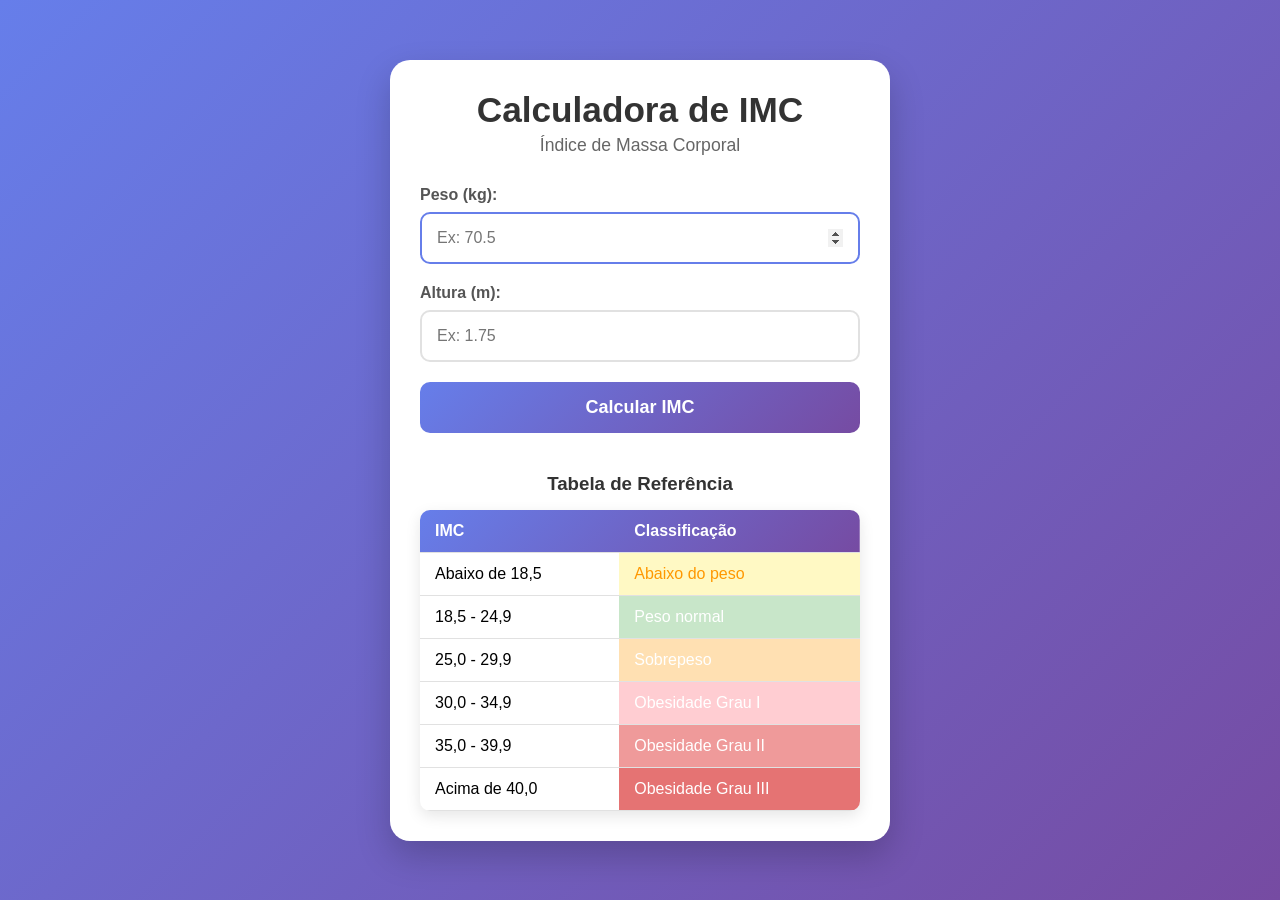
<file: AULA 1/index.html>
<!DOCTYPE html>
<html lang="pt-BR">
<head>
    <meta charset="UTF-8">
    <meta name="viewport" content="width=device-width, initial-scale=1.0">
    <title>Calculadora de IMC</title>
    <link rel="stylesheet" href="style.css">
</head>
<body>
    <div class="container">
        <div class="calculator">
            <h1>Calculadora de IMC</h1>
            <p class="subtitle">Índice de Massa Corporal</p>

            <form id="imcForm">
                <div class="input-group">
                    <label for="peso">Peso (kg):</label>
                    <input type="number" id="peso" step="0.1" min="1" max="500" required placeholder="Ex: 70.5">
                </div>      

                <div class="input-group">
                    <label for="altura">Altura (m):</label>
                    <input type="number" id="altura" step="0.01" min="0.5" max="2.5" required placeholder="Ex: 1.75">
                </div>

                <button type="submit">Calcular IMC</button>
            </form>

            <div id="resultado" class="resultado hidden">
                <h2>Seu IMC é:</h2>
                <div class="imc-valor">
                    <span id="imcValor">--</span>
                </div>
                <div class="classificacao" id="classificacao"></div>
                <div class="dica" id="dica"></div>
            </div>

            <div class="tabela-referencia">
                <h3>Tabela de Referência</h3>
                <table>
                    <thead>
                        <tr>
                            <th>IMC</th>
                            <th>Classificação</th>
                        </tr>
                    </thead>
                    <tbody>
                        <tr>
                            <td>Abaixo de 18,5</td>
                            <td class="abaixo-peso">Abaixo do peso</td>                           
                        </tr>
                        <tr>
                            <td>18,5 - 24,9</td>
                            <td class="peso-normal">Peso normal</td>
                        </tr>
                        <tr>
                            <td>25,0 - 29,9</td>
                            <td class="sobrepeso">Sobrepeso</td>
                        </tr>
                        <tr>
                            <td>30,0 - 34,9</td>
                            <td class="obesidade-grau-1">Obesidade Grau I</td>
                        </tr>
                        <tr>
                            <td>35,0 - 39,9</td>
                            <td class="obesidade-grau-2">Obesidade Grau II</td>
                        </tr>
                        <tr>
                            <td>Acima de 40,0</td>
                            <td class="obesidade-grau-3">Obesidade Grau III</td>
                        </tr>
                    </tbody>
                </table>
            </div>      
        </div>
    </div>

    <script src="script.js"></script>
</body>
</html>
</file>
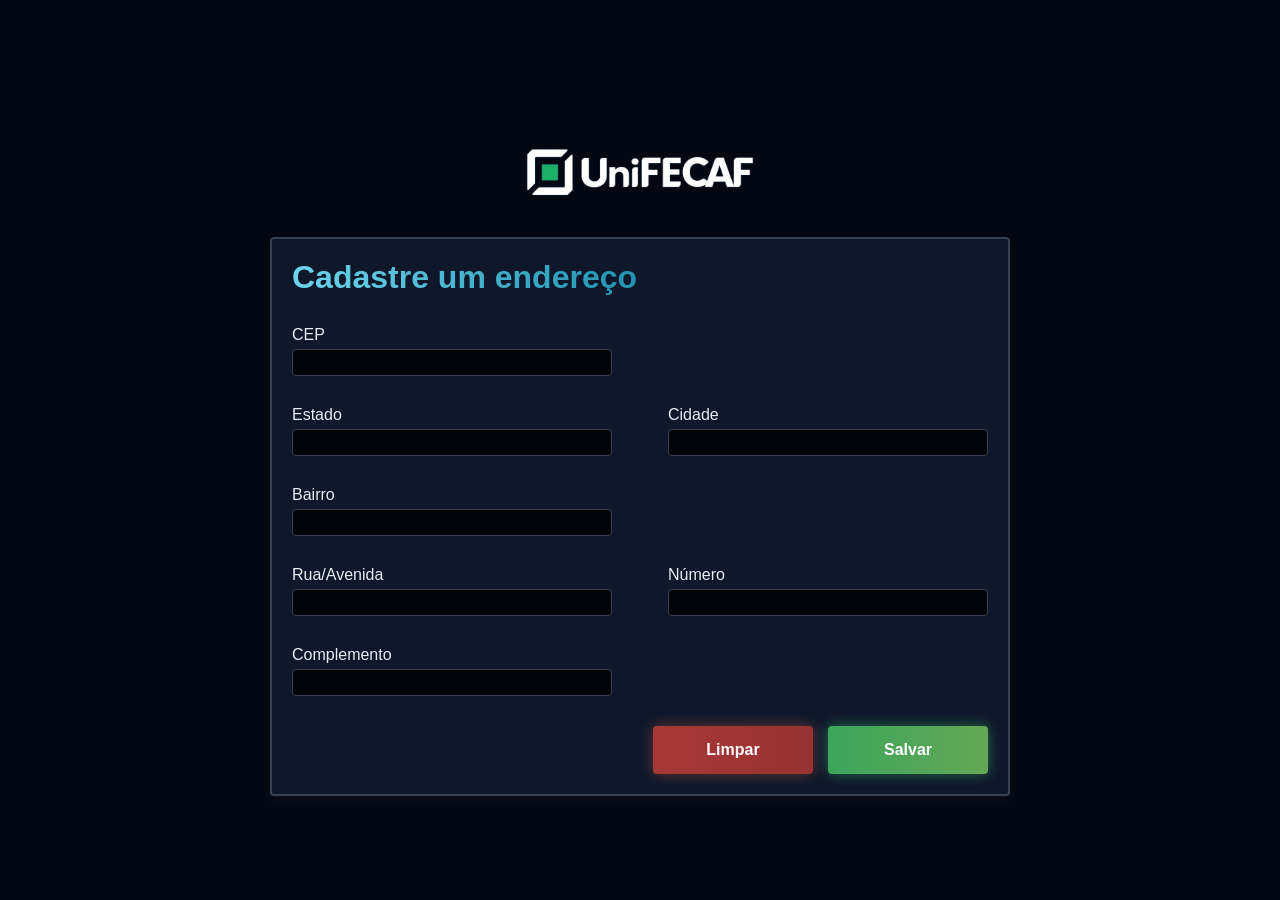
<file: AULA 2/index.html>
<!DOCTYPE html>
<html lang="pt-br">

<head>
    <meta charset="UTF-8">
    <meta name="viewport" content="width=device-width, initial-scale=1.0">
    <title>Busca Cep!</title>
    <link rel="stylesheet" href="reset.css">
    <link rel="stylesheet" href="style.css">
    <script src="app.js" defer></script>
</head>

<body>
    <main>
        <div class="alerts">
            Dummy text
        </div>
        <div class="logo">
            <img src="./imgs/Fecaf.png" alt="Logo Fecaf">
        </div>
        <form onsubmit="return false" method="post">
            <h1><span class="text--grad">Cadastre um endereço</span></h1>
            <div class="wrapper--inputs">
                <label for="cep">CEP</label>
                <input type="text" name="cep" id="cep" maxlength="8">
                <span class="loader"></span>
            </div>

            <div class="wrapper--endereco">
                <div class="wrapper--inputs">
                    <label for="uf">Estado</label>
                    <input type="text" name="uf" id="uf">
                </div>
                <div class="wrapper--inputs">
                    <label for="cidade">Cidade</label>
                    <input type="text" name="cidade" id="cidade">
                </div>
            </div>
            <div class="wrapper--inputs">

                <label for="bairro">Bairro</label>
                <input type="text" name="bairro" id="bairro">
            </div>

            <div class="wrapper--endereco">
                <div class="wrapper--inputs">
                    <label for="rua">Rua/Avenida</label>
                    <input type="text" name="rua" id="rua">
                </div>
                <div class="wrapper--inputs">
                    <label for="num">Número</label>
                    <input type="text" name="num" id="num">
                </div>
            </div>

            <div class="wrapper--inputs">
                <label for="bairro">Complemento</label>
                <input type="text" name="bairro" id="bairro">
            </div>
            <div class="wrapper--buttons">
                <button type="submit" class="btn--primario">Salvar</button>
                <button type="reset" class="btn--destructive">Limpar</button>
            </div>
        </form>
    </main>

</body>

</html>
</file>
<file: AULA 1/style.css>
* {
    margin: 0;
    padding: 0;
    box-sizing: border-box;
}

body {
    font-family: 'Segoe UI', Tahoma, Geneva, Verdana, sans-serif;
    background: linear-gradient(135deg, #667eea 0%, #764ba2 100%);
    min-height: 100vh;
    display: flex;
    align-items: center;
    justify-content: center;
    padding: 20px;
}

.container {
    width: 100%;
    max-width: 500px;
}

.calculator {
    background: white;
    border-radius: 20px;
    padding: 30px;
    box-shadow: 0 15px 35px rgba(0, 0, 0, 0.2);
}

h1 {
    color: #333;
    text-align: center;
    margin-bottom: 5px;
    font-size: 2.2em;
}

.subtitle {
    text-align: center;
    color: #666;
    margin-bottom: 30px;
    font-size: 1.1em;
}

.input-group {
    margin-bottom: 20px;
}

label {
    display: block;
    margin-bottom: 8px;
    color: #555;
    font-weight: 600;
}

input {
    width: 100%;
    padding: 15px;
    border: 2px solid #e1e1e1;
    border-radius: 10px;
    font-size: 16px;
    transition: border-color 0.3s ease;
}

input:focus {
    outline: none;
    border-color: #667eea;
}

button {
    width: 100%;
    padding: 15px;
    background: linear-gradient(135deg, #667eea 0%, #764ba2 100%);
    color: white;
    border: none;
    border-radius: 10px;
    font-size: 18px;
    font-weight: 600;
    cursor: pointer;
    transition: transform 0.2s ease, box-shadow 0.2s ease;
}

button:hover {
    transform: translateY(-2px);
    box-shadow: 0 5px 15px rgba(102, 126, 234, 0.4);
}

.resultado {
    margin-top: 30px;
    padding: 25px;
    border-radius: 15px;
    background: #f8f9fa;
    text-align: center;
    transition: all 0.3s ease;
}

.resultado.hidden {
    display: none;
}

.resultado h2 {
    color: #333;
    margin-bottom: 20px;
}

.imc-valor {
    font-size: 3.5em;
    font-weight: bold;
    margin-bottom: 15px;
    color: #333;
}

.classificacao {
    font-size: 1.4em;
    font-weight: 600;
    margin-bottom: 15px;
    padding: 10px;
    border-radius: 8px;
}

.dica {
    color: #666;
    font-style: italic;
    line-height: 1.5;
}

/* Cores para as classificações */
.abaixo-peso {
    background-color: #ffeb3b;
    color: #ff9800;
}

.peso-normal {
    background-color: #4caf50;
    color: white;
}

.sobrepeso {
    background-color: #ff9800;
    color: white;
}

.obesidade-grau-1 {
    background-color: #f44336;
    color: white;
}

.obesidade-grau-2 {
    background-color: #d32f2f;
    color: white;
}

.obesidade-grau-3 {
    background-color: #b71c1c;
    color: white;
}

.tabela-referencia {
    margin-top: 40px;
}

.tabela-referencia h3 {
    color: #333;
    margin-bottom: 15px;
    text-align: center;
}

table {
    width: 100%;
    border-collapse: collapse;
    background: white;
    border-radius: 10px;
    overflow: hidden;
    box-shadow: 0 5px 15px rgba(0, 0, 0, 0.1);
}

thead {
    background: linear-gradient(135deg, #667eea 0%, #764ba2 100%);
    color: white;
}

th, td {
    padding: 12px 15px;
    text-align: left;
    border-bottom: 1px solid #e1e1e1;
}

th {
    font-weight: 600;
}

tbody tr:hover {
    background-color: #f5f5f5;
}

/* Cores para a tabela de referência */
.abaixo-peso {
    background-color: #fff9c4;
}

.peso-normal {
    background-color: #c8e6c9;
}

.sobrepeso {
    background-color: #ffe0b2;
}

.obesidade-grau-1 {
    background-color: #ffcdd2;
}

.obesidade-grau-2 {
    background-color: #ef9a9a;
}

.obesidade-grau-3 {
    background-color: #e57373;
}

/* Responsividade */
@media (max-width: 600px) {
    .container {
        padding: 10px;
    }
    
    .calculator {
        padding: 20px;
    }
    
    h1 {
        font-size: 1.8em;
    }
    
    .imc-valor {
        font-size: 2.8em;
    }
    
    th, td {
        padding: 10px;
        font-size: 14px;
    }
}
</file>
<file: AULA 2/style.css>
body {
    flex-direction: column;
    font-family: 'Segoe UI', Tahoma, Geneva, Verdana, sans-serif;
    background-color: #030712;
    color: rgb(230, 237, 243);
    display: grid;
    height: 100vh;
    align-items: center;

}

form {
    background-color: #0f172a;
    padding: 20px;
    margin: 0 auto;
    max-width: 46.25rem;
    display: flex;
    flex-direction: column;
    gap: 1.875rem;
    border: 2px solid #374151;
    border-radius: 4px;
    box-shadow: 0px 5px 15px #ffffff0c
}


.wrapper--endereco {
    display: flex;
    justify-content: space-between;
}


.loader {
    top: 50%;
    right: -36px;
    width: 24px;
    height: 24px;
    border-radius: 50%;
    display: none;
    position: absolute;
    background: linear-gradient(0deg, rgba(0, 47, 255, 0.2) 33%,#0ea5e9 100%);
    box-sizing: border-box;
    animation: rotation 1s linear infinite;
}

.loader::after {
    content: '';
    box-sizing: border-box;
    position: absolute;
    left: 50%;
    top: 50%;
    transform: translate(-50%, -50%);
    width: 20px;
    height: 20px;
    border-radius: 50%;
    background: #030712;
}

@keyframes rotation {
    0% {
        transform: rotate(0deg)
    }

    100% {
        transform: rotate(360deg)
    }
}

.wrapper--inputs {
    width: 20rem;
    display: flex;
    flex-direction: column;
    gap: .3125rem;
    position: relative;
}

.wrapper--buttons {
    flex-direction: row-reverse;
    display: flex;
    gap: .9375rem;
}

input {
    font-family: inherit;
    border-radius: 4px;
    border: 1px solid #374151;
    max-width: 20rem;
    background-color: #010409;
    color: rgb(230, 237, 243);
    padding: .3125rem .75rem;
}

input:active,
input:focus {
    border-color: #0ea5e9;
    outline: none;
    box-shadow: inset 0px 0px 0px 1px transparent;
}

input:disabled {
    background-color: #374151;
    color: #777;
}

button {
    background-color: #21262d;
    border: #30363d;
    color: rgb(230, 237, 243);
}

button[type="submit"] {
    background-color: #15803d;
}

.logo{
    display: flex;
    flex-direction: column;
    align-items: center;
}

img{
    width: 20%;
}


.alerts {
    text-align: center;
    width: 100%;
    max-width: 46.25rem;
    position: absolute;
    top: 0;
    left: 50%;
    transform: translateX(-50%);
    background-color: #f87171;
    color: #991b1b;
    border-radius: 4px;
    border: 2px solid #991b1b;
    padding: .625rem .9375rem;
    opacity: 0;
    visibility: hidden;
    pointer-events: none;
    transition: all 0.4s ease-in-out;
}

.show--alert {
    opacity: 1;
    visibility: visible;
    pointer-events: all;
}

/* Estilização dos botões -  */
button {
    width: 160px;
    font-size: 16px;
    font-weight: 600;
    color: #fff;
    cursor: pointer;
    height: 3rem;
    text-align: center;
    border: none;
    background-size: 300% 100%;
    border-radius: 4px;
    transition: all .4s ease-in-out;
}

button:hover {
    background-position: 100% 0;
    transition: all .4s ease-in-out;
}

button:focus {
    outline: none;
}

.btn--primario {
    background-image: linear-gradient(to right,
            #3CA55C,
            #B5AC49);
    box-shadow: 0 0px 14px #4ade806b;
}

.btn--destructive {
    background-image: linear-gradient(to right,
            #a73737,
            #7a2828);
    box-shadow: 0 0px 14px #de634a6b;
}

/* Gradients */

.text--grad {
    background: linear-gradient(to right, #6dd5ed, #2193b0);
    background-clip: text;
    -webkit-background-clip: text;
    color: transparent;
}
</file>
